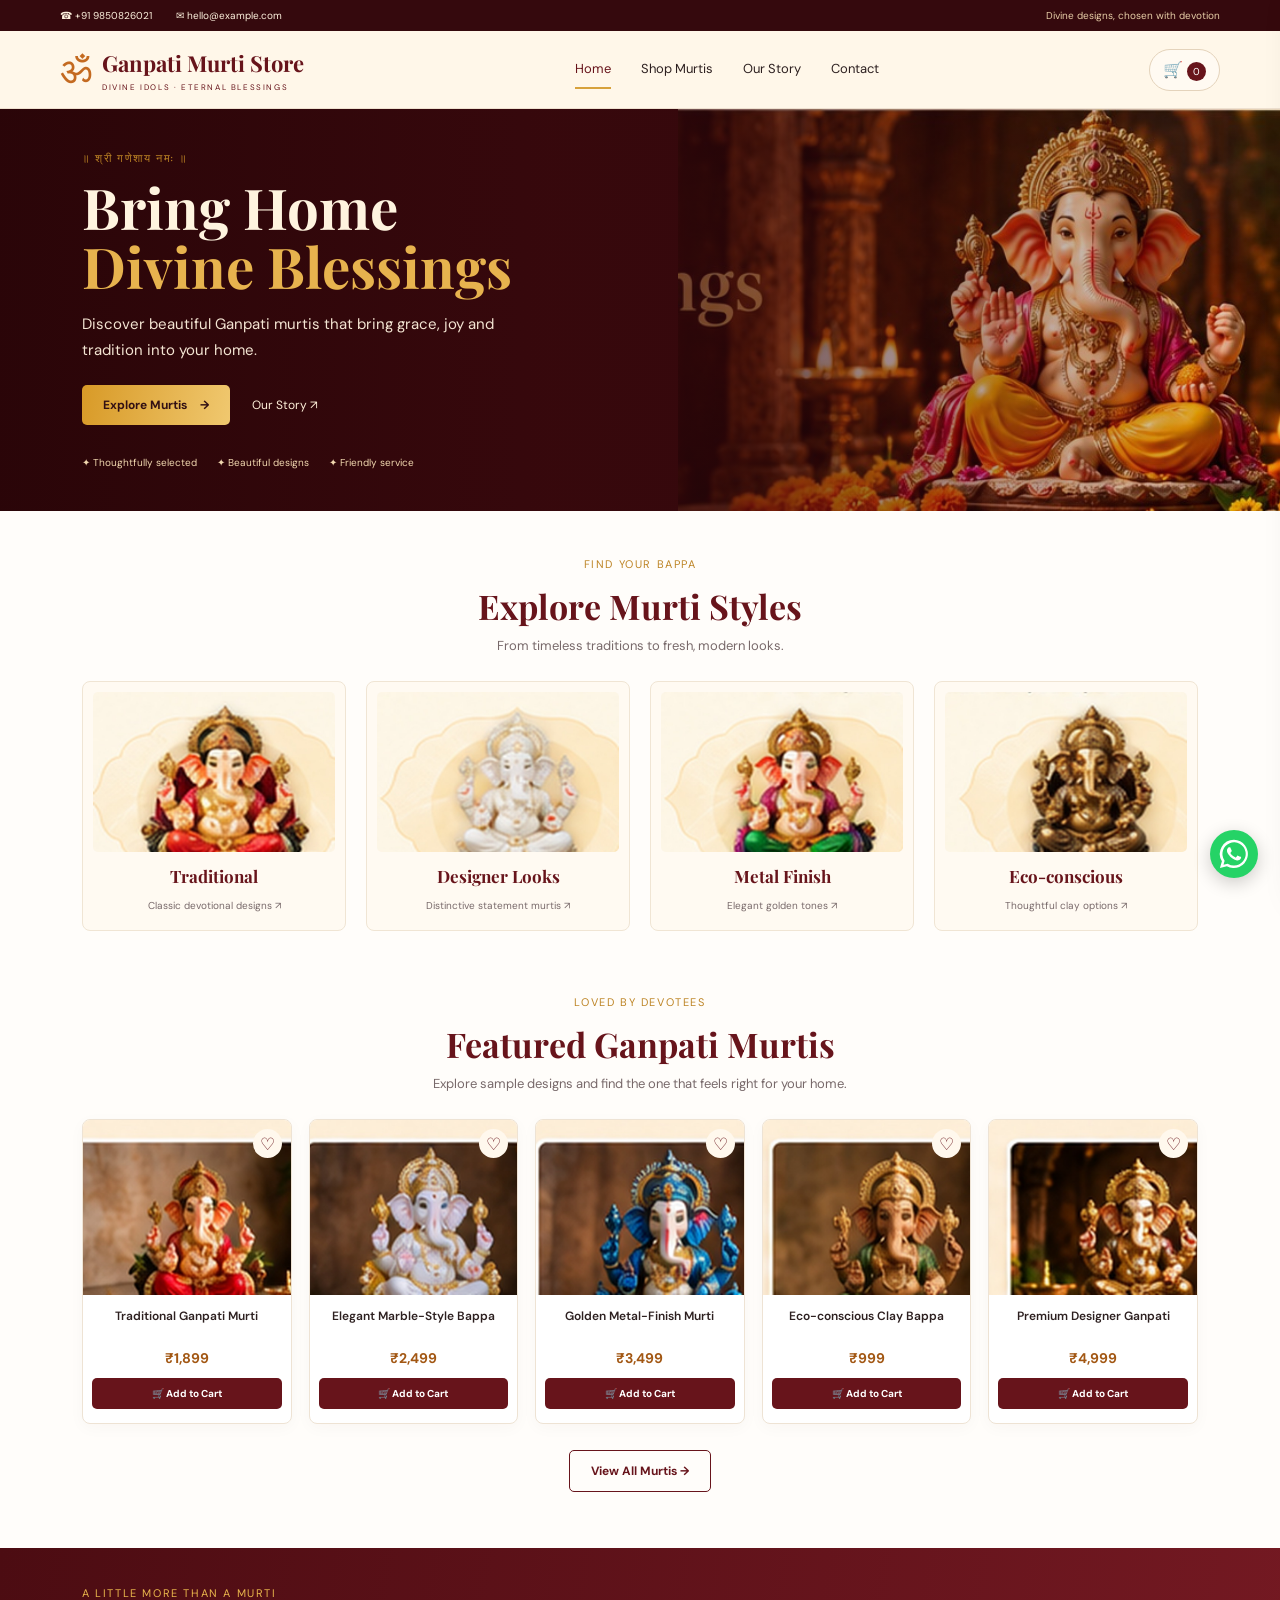
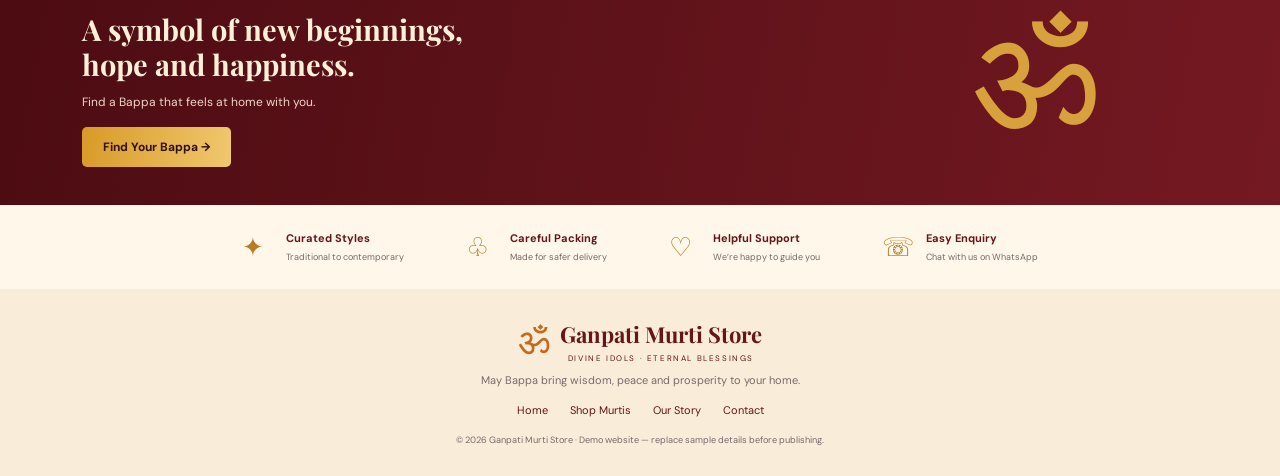
<file: index.html>
<!doctype html>
<html lang="en">
<head>
  <meta charset="utf-8"><meta name="viewport" content="width=device-width,initial-scale=1">
  <meta name="description" content="Discover beautiful Ganpati murtis in traditional, designer, marble-style and eco-friendly looks.">
  <title>Ganpati Murti Store | Bring Home Divine Blessings</title>
  <link rel="stylesheet" href="css/style.css">
  <link href="https://fonts.googleapis.com/css2?family=DM+Sans:wght@400;500;600;700&family=Playfair+Display:wght@600;700&display=swap" rel="stylesheet">
</head>
<body>
  <div class="topbar"><span>☎ +91 9850826021</span><span>✉ hello@example.com</span><span class="top-note">Divine designs, chosen with devotion</span></div>
  <header class="header">
    <a class="brand" href="index.html"><span class="om">ॐ</span><span><b>Ganpati Murti Store</b><small>DIVINE IDOLS · ETERNAL BLESSINGS</small></span></a>
    <button class="menu-toggle" id="menuToggle" aria-label="Toggle navigation" aria-expanded="false">☰</button>
    <nav id="nav"><a class="active" href="index.html">Home</a><a href="shop.html">Shop Murtis</a><a href="about.html">Our Story</a><a href="contact.html">Contact</a></nav>
    <button class="cart-open" id="cartOpen" aria-label="Open shopping cart">🛒 <span id="cartCount">0</span></button>
  </header>
  <main>
    <section class="hero">
      <div class="hero-content"><p class="eyebrow">॥ श्री गणेशाय नमः ॥</p><h1>Bring Home<br><em>Divine Blessings</em></h1>
        <p class="hero-lede">Discover beautiful Ganpati murtis that bring grace, joy and tradition into your home.</p>
        <div class="hero-buttons"><a class="btn btn-gold" href="shop.html">Explore Murtis <span>→</span></a><a class="text-link" href="about.html">Our Story ↗</a></div>
        <div class="hero-points"><span>✦ Thoughtfully selected</span><span>✦ Beautiful designs</span><span>✦ Friendly service</span></div>
      </div>
      <!-- <div class="hero-seal"><span>श्री</span><b>GANPATI</b><small>DIVINE IDOLS</small><i>✦</i></div> -->
    </section>
    <section class="section">
      <div class="section-title"><p class="eyebrow">Find your Bappa</p><h2>Explore Murti Styles</h2><p>From timeless traditions to fresh, modern looks.</p></div>
      <div class="category-grid">
        <a class="category" href="shop.html#traditional"><img loading="lazy" src="images/ganpati-6.jpg" alt="Traditional Ganpati idol"><b>Traditional</b><span>Classic devotional designs ↗</span></a>
        <a class="category" href="shop.html#designer"><img loading="lazy" src="images/ganpati-7.jpg" alt="Designer Ganpati idol"><b>Designer Looks</b><span>Distinctive statement murtis ↗</span></a>
        <a class="category" href="shop.html#metal"><img loading="lazy" src="images/ganpati-8.jpg" alt="Metal finish Ganpati idol"><b>Metal Finish</b><span>Elegant golden tones ↗</span></a>
        <a class="category" href="shop.html#eco"><img loading="lazy" src="images/ganpati-9.jpg" alt="Clay Ganpati idol"><b>Eco-conscious</b><span>Thoughtful clay options ↗</span></a>
      </div>
    </section>
    <section class="section featured">
      <div class="section-title"><p class="eyebrow">Loved by devotees</p><h2>Featured Ganpati Murtis</h2><p>Explore sample designs and find the one that feels right for your home.</p></div>
      <div class="product-grid" id="featuredProducts"></div>
      <div class="center"><a class="btn btn-outline" href="shop.html">View All Murtis →</a></div>
    </section>
    <section class="devotion-banner"><div><p class="eyebrow">A little more than a murti</p><h2>A symbol of new beginnings,<br>hope and happiness.</h2><p>Find a Bappa that feels at home with you.</p><a href="shop.html" class="btn btn-gold">Find Your Bappa →</a></div><div class="banner-ornament">ॐ</div></section>
    <section class="promise-row"><div><span>✦</span><b>Curated Styles</b><small>Traditional to contemporary</small></div><div><span>♧</span><b>Careful Packing</b><small>Made for safer delivery</small></div><div><span>♡</span><b>Helpful Support</b><small>We’re happy to guide you</small></div><div><span>☏</span><b>Easy Enquiry</b><small>Chat with us on WhatsApp</small></div></section>
  </main>
  <footer class="footer"><a class="brand footer-brand" href="index.html"><span class="om">ॐ</span><span><b>Ganpati Murti Store</b><small>DIVINE IDOLS · ETERNAL BLESSINGS</small></span></a><p>May Bappa bring wisdom, peace and prosperity to your home.</p><div class="footer-links"><a href="index.html">Home</a><a href="shop.html">Shop Murtis</a><a href="about.html">Our Story</a><a href="contact.html">Contact</a></div><small>© <span class="year"></span> Ganpati Murti Store · Demo website — replace sample details before publishing.</small></footer>
  <div class="cart-shade" id="cartShade"></div><aside class="cart-drawer" id="cartDrawer" aria-hidden="true"><div class="cart-head"><div><p class="eyebrow">Your selection</p><h2>Your Cart</h2></div><button id="cartClose" aria-label="Close cart">×</button></div><div class="cart-items" id="cartItems"></div><div class="cart-bottom"><p>Estimated total <b id="cartTotal">₹0</b></p><button class="btn btn-maroon full" id="checkoutBtn">Enquire on WhatsApp ↗</button><small>Demo cart only. Orders and payments are not processed on this website.</small></div></aside>
  
<a
  class="whatsapp-float"
  href="https://wa.me/919850826021"
  target="_blank"
  rel="noopener"
  aria-label="Chat on WhatsApp"
>
  <svg viewBox="0 0 32 32" width="30" height="30" fill="currentColor" aria-hidden="true">
    <path d="M16 .8A15.1 15.1 0 0 0 3.1 23.8L1 31l7.4-1.9A15.1 15.1 0 1 0 16 .8Zm0 27.5a12.4 12.4 0 0 1-6.3-1.7l-.5-.3-4.4 1.2L6 23.2l-.3-.5A12.4 12.4 0 1 1 16 28.3Zm6.8-9.3c-.4-.2-2.2-1.1-2.6-1.2-.3-.1-.6-.2-.8.2-.3.4-1 1.2-1.2 1.5-.2.2-.4.3-.8.1-.4-.2-1.6-.6-3-1.9-1.1-1-1.9-2.2-2.1-2.6-.2-.4 0-.6.2-.8l.6-.7c.2-.2.3-.4.4-.6.1-.2 0-.5 0-.7l-1.2-2.8c-.3-.7-.6-.6-.8-.6h-.7c-.2 0-.7.1-1 .5-.4.4-1.3 1.3-1.3 3.1s1.3 3.5 1.5 3.8c.2.2 2.6 4 6.3 5.6.9.4 1.6.6 2.2.7.9.3 1.7.2 2.3.1.7-.1 2.2-.9 2.5-1.8.3-.9.3-1.6.2-1.8-.1-.1-.4-.3-.8-.5Z"/>
  </svg>
</a>

  <script src="js/script.js"></script>
</body></html>
</file>
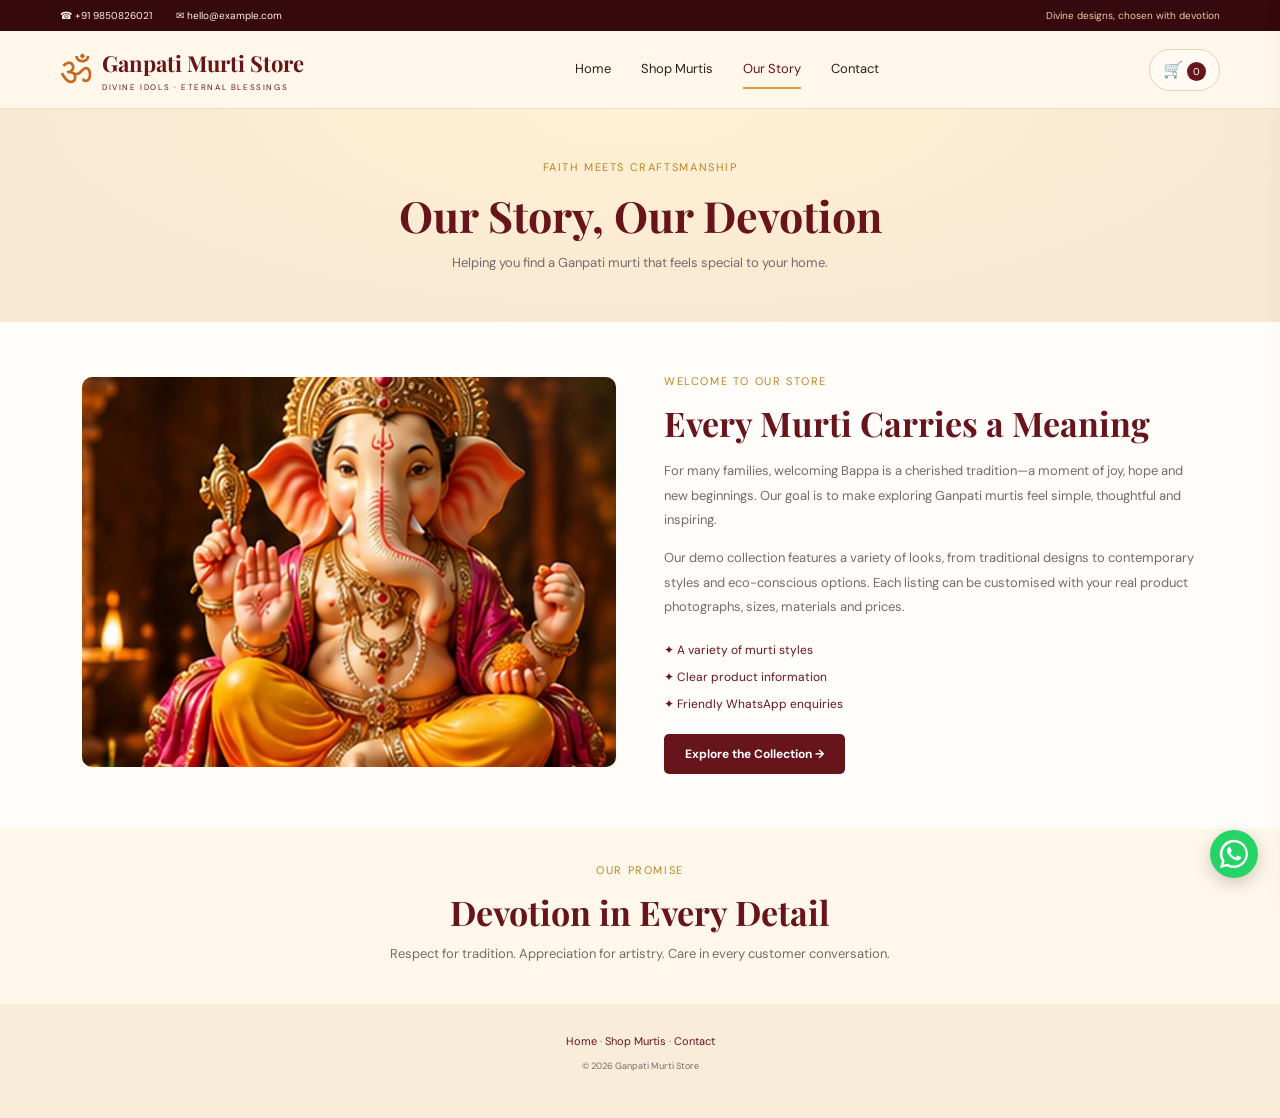
<file: about.html>
<!doctype html><html lang="en"><head><meta charset="utf-8"><meta name="viewport" content="width=device-width,initial-scale=1"><meta name="description" content="Learn about Ganpati Murti Store and our love for devotional craftsmanship."><title>Our Story | Ganpati Murti Store</title><link rel="stylesheet" href="css/style.css"><link href="https://fonts.googleapis.com/css2?family=DM+Sans:wght@400;500;600;700&family=Playfair+Display:wght@600;700&display=swap" rel="stylesheet"></head><body><div class="topbar"><span>☎ +91 9850826021</span><span>✉ hello@example.com</span><span class="top-note">Divine designs, chosen with devotion</span></div><header class="header"><a class="brand" href="index.html"><span class="om">ॐ</span><span><b>Ganpati Murti Store</b><small>DIVINE IDOLS · ETERNAL BLESSINGS</small></span></a><button class="menu-toggle" id="menuToggle" aria-label="Toggle navigation">☰</button><nav id="nav"><a href="index.html">Home</a><a href="shop.html">Shop Murtis</a><a class="active" href="about.html">Our Story</a><a href="contact.html">Contact</a></nav><button class="cart-open" id="cartOpen" aria-label="Open cart">🛒 <span id="cartCount">0</span></button></header><main><section class="page-banner"><p class="eyebrow">Faith meets craftsmanship</p><h1>Our Story, Our Devotion</h1><p>Helping you find a Ganpati murti that feels special to your home.</p></section><section class="section about-layout"><div class="about-photo"><img src="images/ganpati-about.jpg" alt="A devotional Ganpati idol" loading="lazy"></div><div><p class="eyebrow">Welcome to our store</p><h2>Every Murti Carries a Meaning</h2><p class="body-copy">For many families, welcoming Bappa is a cherished tradition—a moment of joy, hope and new beginnings. Our goal is to make exploring Ganpati murtis feel simple, thoughtful and inspiring.</p><p class="body-copy">Our demo collection features a variety of looks, from traditional designs to contemporary styles and eco-conscious options. Each listing can be customised with your real product photographs, sizes, materials and prices.</p><div class="value-list"><span>✦ A variety of murti styles</span><span>✦ Clear product information</span><span>✦ Friendly WhatsApp enquiries</span></div><a class="btn btn-maroon" href="shop.html">Explore the Collection →</a></div></section><section class="belief"><p class="eyebrow">Our promise</p><h2>Devotion in Every Detail</h2><p>Respect for tradition. Appreciation for artistry. Care in every customer conversation.</p></section></main><footer class="footer"><a href="index.html">Home</a> · <a href="shop.html">Shop Murtis</a> · <a href="contact.html">Contact</a><p><small>© <span class="year"></span> Ganpati Murti Store</small></p></footer><div class="cart-shade" id="cartShade"></div><aside class="cart-drawer" id="cartDrawer" aria-hidden="true"><div class="cart-head"><div><p class="eyebrow">Your selection</p><h2>Your Cart</h2></div><button id="cartClose" aria-label="Close cart">×</button></div><div class="cart-items" id="cartItems"></div><div class="cart-bottom"><p>Estimated total <b id="cartTotal">₹0</b></p><button class="btn btn-maroon full" id="checkoutBtn">Enquire on WhatsApp ↗</button></div></aside>
<a
  class="whatsapp-float"
  href="https://wa.me/919850826021"
  target="_blank"
  rel="noopener"
  aria-label="Chat on WhatsApp"
>
  <svg viewBox="0 0 32 32" width="30" height="30" fill="currentColor" aria-hidden="true">
    <path d="M16 .8A15.1 15.1 0 0 0 3.1 23.8L1 31l7.4-1.9A15.1 15.1 0 1 0 16 .8Zm0 27.5a12.4 12.4 0 0 1-6.3-1.7l-.5-.3-4.4 1.2L6 23.2l-.3-.5A12.4 12.4 0 1 1 16 28.3Zm6.8-9.3c-.4-.2-2.2-1.1-2.6-1.2-.3-.1-.6-.2-.8.2-.3.4-1 1.2-1.2 1.5-.2.2-.4.3-.8.1-.4-.2-1.6-.6-3-1.9-1.1-1-1.9-2.2-2.1-2.6-.2-.4 0-.6.2-.8l.6-.7c.2-.2.3-.4.4-.6.1-.2 0-.5 0-.7l-1.2-2.8c-.3-.7-.6-.6-.8-.6h-.7c-.2 0-.7.1-1 .5-.4.4-1.3 1.3-1.3 3.1s1.3 3.5 1.5 3.8c.2.2 2.6 4 6.3 5.6.9.4 1.6.6 2.2.7.9.3 1.7.2 2.3.1.7-.1 2.2-.9 2.5-1.8.3-.9.3-1.6.2-1.8-.1-.1-.4-.3-.8-.5Z"/>
  </svg>
</a>
<script src="js/script.js"></script></body></html>
</file>
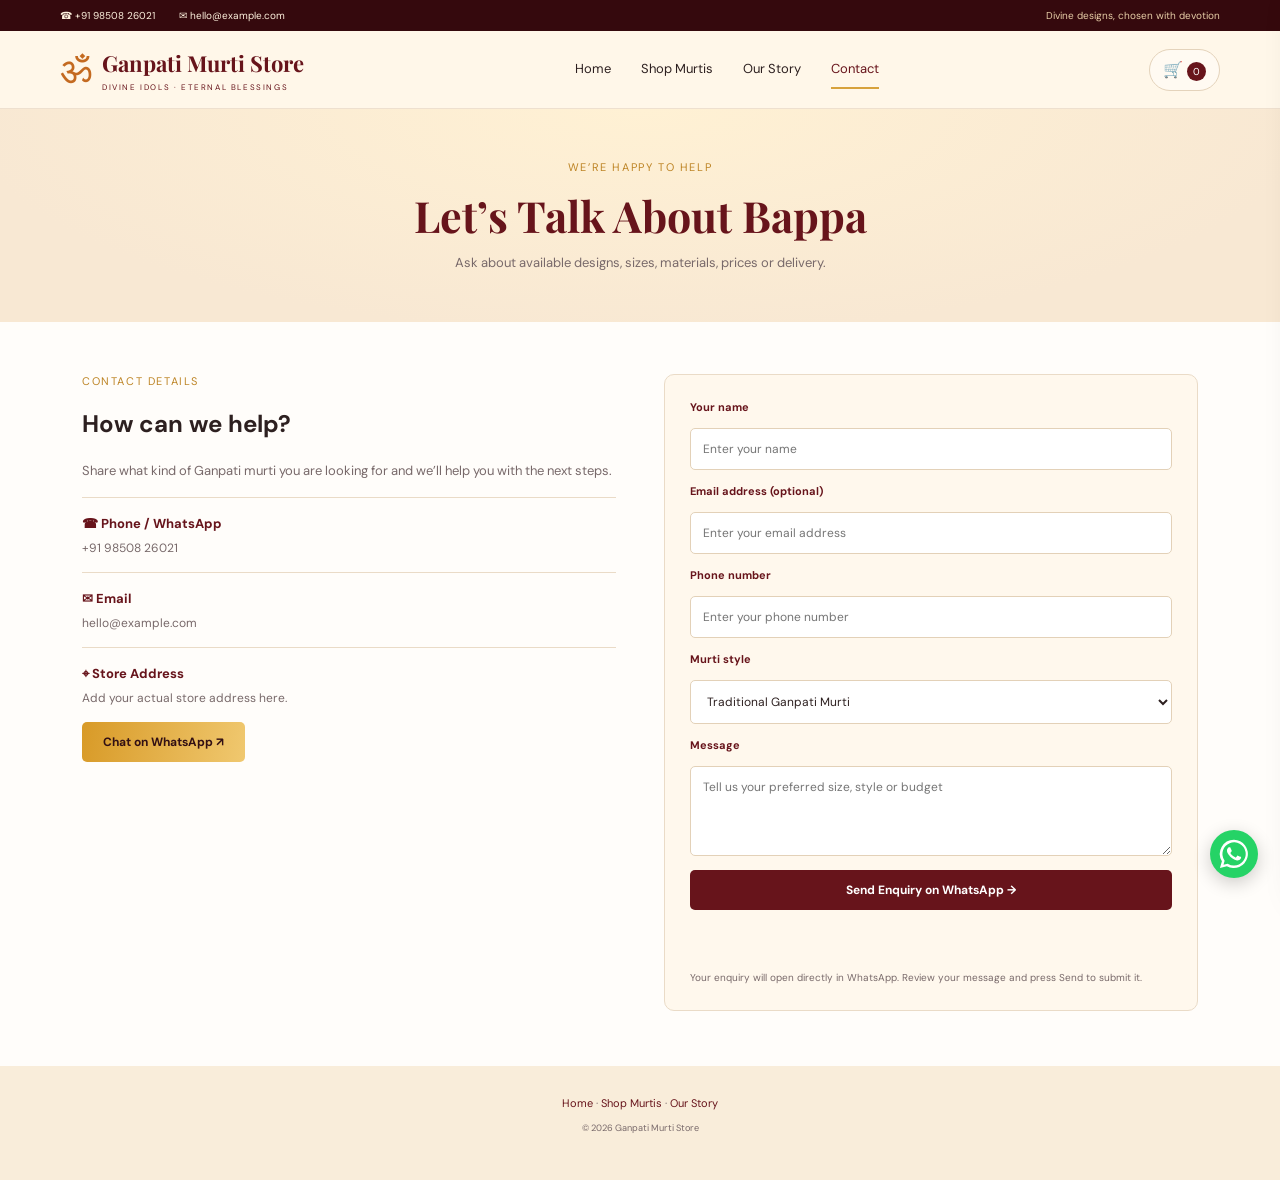
<file: contact.html>
<!doctype html>
<html lang="en">
<head>
  <meta charset="utf-8">
  <meta name="viewport" content="width=device-width, initial-scale=1">
  <meta name="description" content="Contact Ganpati Murti Store to ask about murti designs, sizes, prices and delivery.">

  <title>Contact | Ganpati Murti Store</title>

  <link rel="stylesheet" href="css/style.css">

  <link href="https://fonts.googleapis.com/css2?family=DM+Sans:wght@400;500;600;700&family=Playfair+Display:wght@600;700&display=swap" rel="stylesheet">
</head>

<body>

  <!-- Top Bar -->
  <div class="topbar">
    <span>☎ +91 98508 26021</span>
    <span>✉ hello@example.com</span>
    <span class="top-note">Divine designs, chosen with devotion</span>
  </div>

  <!-- Header -->
  <header class="header">

    <a class="brand" href="index.html">
      <span class="om">ॐ</span>
      <span>
        <b>Ganpati Murti Store</b>
        <small>DIVINE IDOLS · ETERNAL BLESSINGS</small>
      </span>
    </a>

    <button class="menu-toggle" id="menuToggle" aria-label="Toggle navigation">
      ☰
    </button>

    <nav id="nav">
      <a href="index.html">Home</a>
      <a href="shop.html">Shop Murtis</a>
      <a href="about.html">Our Story</a>
      <a class="active" href="contact.html">Contact</a>
    </nav>

    <button class="cart-open" id="cartOpen" aria-label="Open cart">
      🛒 <span id="cartCount">0</span>
    </button>

  </header>

  <main>

    <!-- Page Banner -->
    <section class="page-banner">
      <p class="eyebrow">We’re happy to help</p>
      <h1>Let’s Talk About Bappa</h1>
      <p>Ask about available designs, sizes, materials, prices or delivery.</p>
    </section>

    <!-- Contact Section -->
    <section class="section contact-layout">

      <!-- Contact Details -->
      <div>
        <p class="eyebrow">Contact details</p>
        <h2>How can we help?</h2>

        <p class="body-copy">
          Share what kind of Ganpati murti you are looking for
          and we’ll help you with the next steps.
        </p>

        <div class="contact-detail">
          <b>☎ Phone / WhatsApp</b>
          <p>+91 98508 26021</p>
        </div>

        <div class="contact-detail">
          <b>✉ Email</b>
          <p>hello@example.com</p>
        </div>

        <div class="contact-detail">
          <b>⌖ Store Address</b>
          <p>Add your actual store address here.</p>
        </div>

        <a
          class="btn btn-gold"
          href="https://wa.me/919850826021"
          id="contactWhatsApp"
          target="_blank"
          rel="noopener noreferrer"
        >
          Chat on WhatsApp ↗
        </a>
      </div>

      <!-- WhatsApp Contact Form -->
      <form id="contactForm" class="contact-form">

        <label for="contactName">Your name</label>
        <input
          id="contactName"
          type="text"
          name="name"
          autocomplete="name"
          maxlength="100"
          required
          placeholder="Enter your name"
        >

        <label for="contactEmail">Email address (optional)</label>
        <input
          id="contactEmail"
          type="email"
          name="email"
          autocomplete="email"
          maxlength="150"
          placeholder="Enter your email address"
        >

        <label for="contactPhone">Phone number</label>
        <input
          id="contactPhone"
          type="tel"
          name="phone"
          autocomplete="tel"
          maxlength="25"
          required
          placeholder="Enter your phone number"
        >

        <label for="contactInterest">Murti style</label>
        <select id="contactInterest" name="interest" required>
          <option value="Traditional Ganpati Murti">Traditional Ganpati Murti</option>
          <option value="Designer Ganpati Murti">Designer Ganpati Murti</option>
          <option value="Metal finish Murti">Metal finish Murti</option>
          <option value="Eco-conscious Murti">Eco-conscious Murti</option>
          <option value="Need help choosing">Need help choosing</option>
        </select>

        <label for="contactMessage">Message</label>
        <textarea
          id="contactMessage"
          name="message"
          rows="4"
          maxlength="3000"
          required
          placeholder="Tell us your preferred size, style or budget"
        ></textarea>

        <button class="btn btn-maroon full" type="submit">
          Send Enquiry on WhatsApp →
        </button>

        <p id="formStatus" role="status" aria-live="polite"></p>

        <small>
          Your enquiry will open directly in WhatsApp.
          Review your message and press Send to submit it.
        </small>

      </form>

    </section>
  </main>

  <!-- Footer -->
  <footer class="footer">
    <a href="index.html">Home</a> ·
    <a href="shop.html">Shop Murtis</a> ·
    <a href="about.html">Our Story</a>

    <p>
      <small>© <span class="year"></span> Ganpati Murti Store</small>
    </p>
  </footer>

  <!-- Cart Overlay -->
  <div class="cart-shade" id="cartShade"></div>

  <!-- Cart Drawer -->
  <aside class="cart-drawer" id="cartDrawer" aria-hidden="true">

    <div class="cart-head">
      <div>
        <p class="eyebrow">Your selection</p>
        <h2>Your Cart</h2>
      </div>
      <button id="cartClose" aria-label="Close cart">×</button>
    </div>

    <div class="cart-items" id="cartItems"></div>

    <div class="cart-bottom">
      <p>Estimated total <b id="cartTotal">₹0</b></p>
      <button class="btn btn-maroon full" id="checkoutBtn">
        Enquire on WhatsApp ↗
      </button>
    </div>

  </aside>

  <!-- Floating WhatsApp Button -->
  <a
    class="whatsapp-float"
    href="https://wa.me/919850826021"
    target="_blank"
    rel="noopener noreferrer"
    aria-label="Chat on WhatsApp"
  >
    <svg
      viewBox="0 0 32 32"
      width="30"
      height="30"
      fill="currentColor"
      aria-hidden="true"
    >
      <path d="M16 .8A15.1 15.1 0 0 0 3.1 23.8L1 31l7.4-1.9A15.1 15.1 0 1 0 16 .8Zm0 27.5a12.4 12.4 0 0 1-6.3-1.7l-.5-.3-4.4 1.2L6 23.2l-.3-.5A12.4 12.4 0 1 1 16 28.3Zm6.8-9.3c-.4-.2-2.2-1.1-2.6-1.2-.3-.1-.6-.2-.8.2-.3.4-1 1.2-1.2 1.5-.2.2-.4.3-.8.1-.4-.2-1.6-.6-3-1.9-1.1-1-1.9-2.2-2.1-2.6-.2-.4 0-.6.2-.8l.6-.7c.2-.2.3-.4.4-.6.1-.2 0-.5 0-.7l-1.2-2.8c-.3-.7-.6-.6-.8-.6h-.7c-.2 0-.7.1-1 .5-.4.4-1.3 1.3-1.3 3.1s1.3 3.5 1.5 3.8c.2.2 2.6 4 6.3 5.6.9.4 1.6.6 2.2.7.9.3 1.7.2 2.3.1.7-.1 2.2-.9 2.5-1.8.3-.9.3-1.6.2-1.8-.1-.1-.4-.3-.8-.5Z"/>
    </svg>
  </a>

  <!-- Existing Website JavaScript -->
  <script src="js/script.js"></script>

  <!-- WhatsApp Form Handler -->
  <script>
    (() => {
      const form = document.getElementById("contactForm");
      const status = document.getElementById("formStatus");

      if (!form || !status) return;

      // WhatsApp number in international format:
      // country code + number, without +, spaces or dashes.
      const whatsappNumber = "919850826021";

      form.addEventListener("submit", function (event) {
        event.preventDefault();

        if (!form.reportValidity()) return;

        const name = form.elements["name"].value.trim();
        const email = form.elements["email"].value.trim();
        const phone = form.elements["phone"].value.trim();
        const interest = form.elements["interest"].value;
        const message = form.elements["message"].value.trim();

        const whatsappMessage =
          "🙏 New Enquiry - Ganpati Murti Store\n\n" +
          "Name: " + name + "\n" +
          (email ? "Email: " + email + "\n" : "") +
          "Phone: " + phone + "\n" +
          "Murti Style: " + interest + "\n" +
          "Message: " + message;

        const whatsappURL =
          "https://wa.me/" + whatsappNumber +
          "?text=" + encodeURIComponent(whatsappMessage);

        const newWindow = window.open(
          whatsappURL,
          "_blank",
          "noopener,noreferrer"
        );

        if (newWindow) {
          status.textContent =
            "WhatsApp opened. Please review your enquiry and press Send.";
        } else {
          status.textContent =
            "Please allow pop-ups, or open WhatsApp using the Chat on WhatsApp button.";
          window.location.href = whatsappURL;
        }
      });
    })();
  </script>

</body>
</html>
</file>
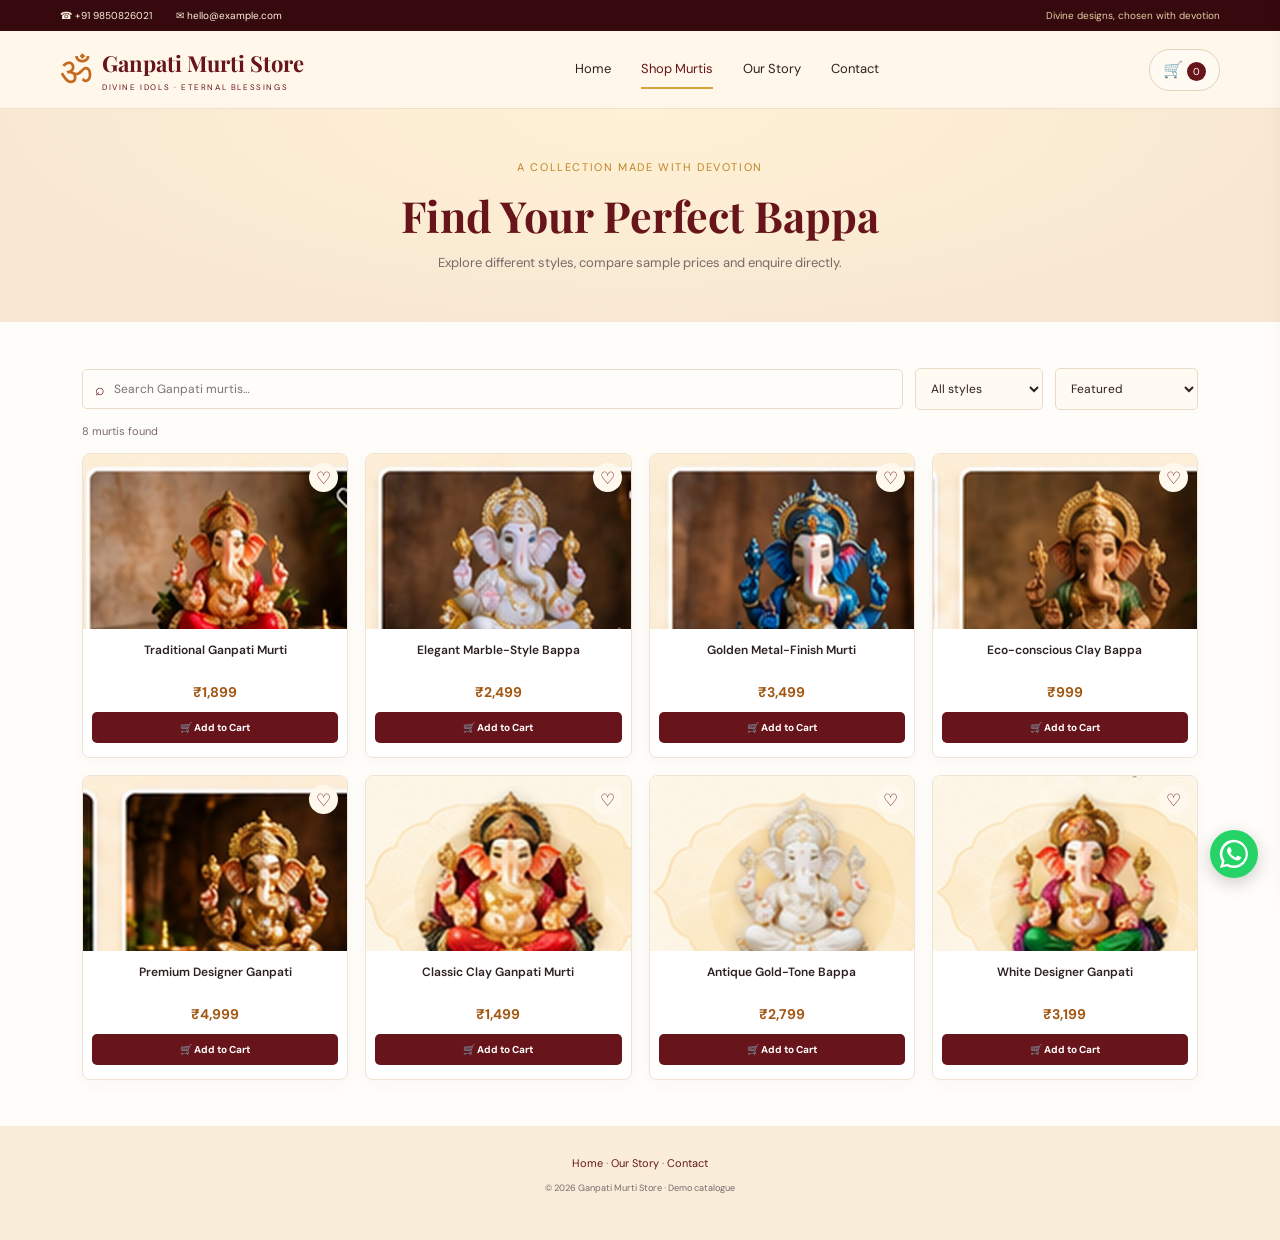
<file: shop.html>
<!doctype html>
<html lang="en"><head><meta charset="utf-8"><meta name="viewport" content="width=device-width,initial-scale=1"><meta name="description" content="Shop Ganpati murtis in traditional, designer, metal finish and eco-conscious styles."><title>Shop Ganpati Murtis | Ganpati Murti Store</title><link rel="stylesheet" href="css/style.css"><link href="https://fonts.googleapis.com/css2?family=DM+Sans:wght@400;500;600;700&family=Playfair+Display:wght@600;700&display=swap" rel="stylesheet"></head>
<body><div class="topbar"><span>☎ +91 9850826021</span><span>✉ hello@example.com</span><span class="top-note">Divine designs, chosen with devotion</span></div><header class="header"><a class="brand" href="index.html"><span class="om">ॐ</span><span><b>Ganpati Murti Store</b><small>DIVINE IDOLS · ETERNAL BLESSINGS</small></span></a><button class="menu-toggle" id="menuToggle" aria-label="Toggle navigation">☰</button><nav id="nav"><a href="index.html">Home</a><a class="active" href="shop.html">Shop Murtis</a><a href="about.html">Our Story</a><a href="contact.html">Contact</a></nav><button class="cart-open" id="cartOpen" aria-label="Open cart">🛒 <span id="cartCount">0</span></button></header>
<main><section class="page-banner"><p class="eyebrow">A collection made with devotion</p><h1>Find Your Perfect Bappa</h1><p>Explore different styles, compare sample prices and enquire directly.</p></section><section class="section shop-section"><div class="shop-tools"><label class="search-box">⌕ <input id="productSearch" type="search" placeholder="Search Ganpati murtis…" aria-label="Search products"></label><select id="categoryFilter" aria-label="Filter by category"><option value="all">All styles</option><option value="traditional">Traditional</option><option value="designer">Designer</option><option value="metal">Metal finish</option><option value="eco">Eco-conscious</option></select><select id="sortProducts" aria-label="Sort products"><option value="featured">Featured</option><option value="low">Price: Low to High</option><option value="high">Price: High to Low</option></select></div><p id="productCount" class="results-count"></p><div class="product-grid shop-grid" id="allProducts"></div></section></main>
<footer class="footer"><a href="index.html">Home</a> · <a href="about.html">Our Story</a> · <a href="contact.html">Contact</a><p><small>© <span class="year"></span> Ganpati Murti Store · Demo catalogue</small></p></footer><div class="cart-shade" id="cartShade"></div><aside class="cart-drawer" id="cartDrawer" aria-hidden="true"><div class="cart-head"><div><p class="eyebrow">Your selection</p><h2>Your Cart</h2></div><button id="cartClose" aria-label="Close cart">×</button></div><div class="cart-items" id="cartItems"></div><div class="cart-bottom"><p>Estimated total <b id="cartTotal">₹0</b></p><button class="btn btn-maroon full" id="checkoutBtn">Enquire on WhatsApp ↗</button><small>Demo cart only. Orders and payments are not processed on this website.</small></div></aside>
<a
  class="whatsapp-float"
  href="https://wa.me/919850826021"
  target="_blank"
  rel="noopener"
  aria-label="Chat on WhatsApp"
>
  <svg viewBox="0 0 32 32" width="30" height="30" fill="currentColor" aria-hidden="true">
    <path d="M16 .8A15.1 15.1 0 0 0 3.1 23.8L1 31l7.4-1.9A15.1 15.1 0 1 0 16 .8Zm0 27.5a12.4 12.4 0 0 1-6.3-1.7l-.5-.3-4.4 1.2L6 23.2l-.3-.5A12.4 12.4 0 1 1 16 28.3Zm6.8-9.3c-.4-.2-2.2-1.1-2.6-1.2-.3-.1-.6-.2-.8.2-.3.4-1 1.2-1.2 1.5-.2.2-.4.3-.8.1-.4-.2-1.6-.6-3-1.9-1.1-1-1.9-2.2-2.1-2.6-.2-.4 0-.6.2-.8l.6-.7c.2-.2.3-.4.4-.6.1-.2 0-.5 0-.7l-1.2-2.8c-.3-.7-.6-.6-.8-.6h-.7c-.2 0-.7.1-1 .5-.4.4-1.3 1.3-1.3 3.1s1.3 3.5 1.5 3.8c.2.2 2.6 4 6.3 5.6.9.4 1.6.6 2.2.7.9.3 1.7.2 2.3.1.7-.1 2.2-.9 2.5-1.8.3-.9.3-1.6.2-1.8-.1-.1-.4-.3-.8-.5Z"/>
  </svg>
</a>
<script src="js/script.js"></script></body></html>
</file>
<file: css/style.css>
:root{--maroon:#67141b;--deep:#35090d;--gold:#d7a23c;--cream:#fff7e9;--ink:#2d2020;--muted:#78696a;--line:#eadbc7}*{box-sizing:border-box}html{scroll-behavior:smooth}body{margin:0;background:#fffdfa;color:var(--ink);font-family:"DM Sans",sans-serif}a{color:inherit;text-decoration:none}button,input,select,textarea{font:inherit}.topbar{min-height:31px;background:var(--deep);color:#fff3df;display:flex;align-items:center;gap:24px;padding:7px max(calc((100% - 1160px)/2),22px);font-size:10px}.top-note{margin-left:auto;color:#e8cfa8}.header{height:78px;padding:0 max(calc((100% - 1160px)/2),22px);display:flex;align-items:center;justify-content:space-between;gap:20px;background:var(--cream);border-bottom:1px solid #eee0cf;position:relative;z-index:10}.brand{display:flex;align-items:center;gap:10px;color:var(--maroon)}.om{font-size:38px;color:#c46a20;line-height:1}.brand b{font:700 22px "Playfair Display",serif;display:block}.brand small{display:block;font-size:8px;letter-spacing:1.6px;margin-top:4px}.header nav{display:flex;gap:30px;font-size:13px}.header nav a{padding:10px 0}.header nav a:hover,.header nav a.active{color:var(--maroon);border-bottom:2px solid var(--gold)}.cart-open{border:1px solid #e4d3bb;background:#fffaf2;border-radius:25px;padding:9px 13px;color:var(--maroon);cursor:pointer}.cart-open span{display:inline-grid;place-items:center;width:19px;height:19px;background:var(--maroon);color:white;border-radius:50%;font-size:10px}.menu-toggle{display:none;border:0;background:none;color:var(--maroon);font-size:24px}.hero{min-height:400px;position:relative;display:flex;align-items:center;color:#fff4df;background-color:#35090d;background-image:linear-gradient(90deg,rgba(42,5,8,.97) 0%,rgba(55,8,12,.82) 43%,rgba(40,4,6,.08) 100%),url("../images/ganpati-hero.jpg");background-repeat:no-repeat;background-position:center,right center;background-size:cover,auto 100%}.hero-content{width:min(1160px,100%);margin:auto;padding:42px 22px;position:relative;z-index:1}.eyebrow{font-size:11px;letter-spacing:1.6px;text-transform:uppercase;color:#bd8425;margin:0 0 12px}.hero h1{font:700 clamp(38px,4.4vw,57px)/1.05 "Playfair Display",serif;margin:0;max-width:550px}.hero h1 em{font-style:normal;color:#e7b34e}.hero-lede{max-width:430px;line-height:1.7;color:#f4e5d3;font-size:15px;margin:17px 0 22px}.hero-buttons{display:flex;align-items:center;gap:22px}.btn{display:inline-flex;justify-content:center;align-items:center;gap:13px;padding:12px 21px;border:0;border-radius:5px;font-size:12px;font-weight:700;cursor:pointer;transition:transform .2s,background .2s}.btn:hover{transform:translateY(-2px)}.btn-gold{background:linear-gradient(100deg,#d89a27,#f0c86f);color:#321014}.btn-maroon{background:var(--maroon);color:white}.btn-outline{border:1px solid var(--maroon);color:var(--maroon);background:transparent}.text-link{font-size:12px;color:#fff1da}.hero-points{display:flex;gap:20px;flex-wrap:wrap;margin-top:31px;color:#f2d9b0;font-size:10px}.hero-seal{position:absolute;right:max(calc((100% - 1110px)/2),40px);top:31%;width:140px;height:140px;border:1px solid #dfb04d;outline:1px solid #dfb04d66;outline-offset:5px;border-radius:50%;background:#3d080bd9;display:flex;flex-direction:column;align-items:center;justify-content:center;color:#f5d99b}.hero-seal span{font-size:25px}.hero-seal b{font:700 15px "Playfair Display",serif;letter-spacing:2px}.hero-seal small{font-size:7px;letter-spacing:2px;margin-top:5px}.hero-seal i{font-style:normal;margin-top:6px;color:var(--gold)}.section{max-width:1160px;padding:46px 22px;margin:auto}.section-title{text-align:center;margin-bottom:27px}.section-title h2,.about-layout h2,.belief h2{font:700 clamp(26px,3vw,34px) "Playfair Display",serif;color:var(--maroon);margin:0 0 8px}.section-title>p:last-child,.belief>p:last-child{font-size:13px;color:var(--muted);margin:0}.category-grid{display:grid;grid-template-columns:repeat(4,1fr);gap:20px}.category{padding:10px 10px 16px;background:#fffaf2;border:1px solid #f0e5d4;border-radius:8px;text-align:center;transition:.2s}.category:hover{transform:translateY(-4px);box-shadow:0 12px 28px #4b1a1010}.category img{display:block;width:100%;height:160px;object-fit:cover;border-radius:5px;background:#f0dfc6}.category b{display:block;margin:13px 0 6px;font:700 17px "Playfair Display",serif;color:var(--maroon)}.category span{font-size:10px;color:var(--muted)}.featured{padding-top:18px}.product-grid{display:grid;grid-template-columns:repeat(5,minmax(0,1fr));gap:17px}.product-card{position:relative;background:white;border:1px solid #eee3d4;border-radius:8px;overflow:hidden;transition:.22s;box-shadow:0 4px 16px #39110c08}.product-card:hover{transform:translateY(-4px);box-shadow:0 12px 26px #39110c13}.product-image{height:175px;background:#f5e7d4;overflow:hidden}.product-image img{width:100%;height:100%;object-fit:cover;display:block}.product-info{text-align:center;padding:13px 9px 14px}.product-info h3{font-size:12px;font-weight:600;line-height:1.45;min-height:34px;margin:0 0 7px}.price{font-size:14px;font-weight:700;color:#a25713;margin:0 0 11px}.product-info .btn{font-size:10px;padding:9px 8px;width:100%}.heart{position:absolute;top:9px;right:9px;width:29px;height:29px;border:0;border-radius:50%;background:#fff8ed;color:var(--maroon);cursor:pointer;font-size:17px}.center{text-align:center;margin-top:26px}.devotion-banner{margin:10px auto 0;padding:38px max(calc((100% - 1116px)/2),32px);min-height:210px;background:linear-gradient(100deg,#4c0c12,#741922);display:flex;align-items:center;justify-content:space-between;color:#fff0d9;overflow:hidden}.devotion-banner .eyebrow{color:#e9b64c}.devotion-banner h2{font:700 29px/1.2 "Playfair Display",serif;margin:0 0 10px}.devotion-banner p:not(.eyebrow){font-size:12px;color:#f0d6c6;margin-bottom:17px}.banner-ornament{font-size:150px;line-height:1;color:#d8a13c55;margin-right:9%;text-shadow:0 0 0 #d8a13c}.promise-row{display:flex;justify-content:center;gap:5%;padding:25px 18px;background:#fff7e9}.promise-row div{display:grid;grid-template-columns:35px auto;column-gap:9px;align-items:center}.promise-row span{grid-row:span 2;color:#b67d25;font-size:26px}.promise-row b{font-size:11px;color:var(--maroon)}.promise-row small{font-size:9px;color:var(--muted);margin-top:3px}.footer{text-align:center;padding:30px 18px;background:#f9edda;color:var(--muted);font-size:11px}.footer-brand{justify-content:center;margin-bottom:10px}.footer>p{margin:10px 0 16px}.footer-links{display:flex;justify-content:center;gap:22px;margin:14px 0}.footer-links a,.footer>a{color:var(--maroon)}.footer>small{display:block;margin-top:17px}.page-banner{text-align:center;padding:51px 18px;background:radial-gradient(ellipse at top,#fff1d4,#f8e8d3 75%)}.page-banner h1{font:700 clamp(31px,4vw,43px) "Playfair Display",serif;color:var(--maroon);margin:0 0 10px}.page-banner>p:last-child{color:var(--muted);font-size:13px;margin:0}.shop-section{min-height:430px}.shop-tools{display:flex;gap:12px;align-items:center;margin-bottom:14px}.search-box{display:flex;align-items:center;gap:9px;flex:1;border:1px solid var(--line);border-radius:5px;padding:0 12px;color:var(--maroon)}.search-box input{border:0;outline:0;width:100%;padding:11px 0;background:transparent;font-size:12px}.shop-tools select{padding:11px;border:1px solid var(--line);border-radius:5px;background:#fffaf2;color:var(--ink);font-size:12px}.results-count{font-size:11px;color:var(--muted);margin:0 0 15px}.shop-grid{grid-template-columns:repeat(4,minmax(0,1fr))}.about-layout,.contact-layout{display:grid;grid-template-columns:1fr 1fr;gap:48px;align-items:center;padding-top:52px;padding-bottom:55px}.about-photo img{width:100%;height:390px;object-fit:cover;border-radius:10px;background:#f4e4cf}.body-copy{font-size:13px;line-height:1.9;color:var(--muted)}.value-list{display:grid;gap:11px;color:var(--maroon);font-size:12px;margin:22px 0}.belief{text-align:center;padding:34px 18px 42px;background:#fff7e9}.belief h2{margin-bottom:10px}.contact-layout{align-items:start}.contact-detail{border-top:1px solid var(--line);padding:14px 0}.contact-detail b{color:var(--maroon);font-size:13px}.contact-detail p{color:var(--muted);font-size:12px;line-height:1.6;margin:6px 0 0}.contact-detail small{font-size:10px}.contact-form{display:grid;gap:14px;padding:25px;background:#fff8ed;border:1px solid var(--line);border-radius:10px}.contact-form label{display:grid;gap:7px;color:var(--maroon);font-size:11px;font-weight:700}.contact-form input,.contact-form select,.contact-form textarea{padding:12px;border:1px solid #e3d1b8;border-radius:5px;background:white;outline-color:var(--gold);font-size:12px;color:var(--ink)}.contact-form>small{font-size:10px;color:var(--muted);line-height:1.5}.full{width:100%}.cart-shade{position:fixed;inset:0;background:#1b0507a6;z-index:19;display:none}.cart-shade.open{display:block}.cart-drawer{position:fixed;z-index:20;right:-420px;top:0;height:100vh;width:min(390px,93vw);background:#fffdf8;box-shadow:-10px 0 35px #0002;display:flex;flex-direction:column;padding:21px;transition:right .25s}.cart-drawer.open{right:0}.cart-head{display:flex;align-items:center;justify-content:space-between;border-bottom:1px solid var(--line);padding-bottom:14px}.cart-head .eyebrow{margin-bottom:4px}.cart-head h2{font:700 24px "Playfair Display",serif;color:var(--maroon);margin:0}.cart-head button{border:0;background:none;font-size:26px;cursor:pointer;color:var(--maroon)}.cart-items{flex:1;overflow:auto;padding:12px 0}.cart-line{display:flex;justify-content:space-between;gap:10px;padding:13px 0;border-bottom:1px solid var(--line);font-size:11px;line-height:1.6}.cart-line b{color:var(--maroon)}.cart-line button{display:block;margin-top:5px;border:0;background:none;color:#a42c2c;text-decoration:underline;font-size:10px;cursor:pointer}.empty-note{font-size:12px;text-align:center;padding:25px 5px;color:var(--muted)}.cart-bottom{border-top:1px solid var(--line);padding-top:13px}.cart-bottom>p{display:flex;justify-content:space-between;font-size:12px}.cart-bottom>p b{color:var(--maroon)}.cart-bottom>small{display:block;color:var(--muted);font-size:9px;line-height:1.5;margin-top:10px}.whatsapp-float{position:fixed;right:20px;bottom:20px;z-index:8;width:48px;height:48px;border-radius:50%;display:grid;place-items:center;background:#168b52;color:white;font-size:25px;box-shadow:0 5px 18px #0002}
@media(max-width:900px){.header nav{gap:16px}.brand b{font-size:19px}.hero-seal{right:5%;transform:scale(.85)}.product-grid{grid-template-columns:repeat(3,minmax(0,1fr))}.shop-grid{grid-template-columns:repeat(3,minmax(0,1fr))}.promise-row{gap:20px;flex-wrap:wrap}}
@media(max-width:640px){.topbar{justify-content:center;gap:10px;font-size:9px;flex-wrap:wrap}.top-note{display:none}.header{height:70px;padding:0 15px;gap:10px}.om{font-size:30px}.brand b{font-size:17px}.brand small{font-size:6px;letter-spacing:1.1px}.menu-toggle{display:block;margin-left:auto}.header nav{display:none;position:absolute;top:69px;left:0;right:0;padding:15px 20px;background:var(--cream);box-shadow:0 12px 20px #0001;flex-direction:column;gap:10px}.header nav.open{display:flex}.cart-open{padding:7px 9px;font-size:12px}.hero{min-height:390px;background-position:60% center}.hero-content{padding:35px 20px}.hero h1{font-size:40px}.hero-lede{font-size:13px;max-width:310px}.hero-seal{display:none}.hero-points{gap:10px;font-size:9px}.section{padding:34px 15px}.section-title h2,.about-layout h2,.belief h2{font-size:27px}.category-grid{grid-template-columns:repeat(2,minmax(0,1fr));gap:13px}.category img{height:140px}.product-grid,.shop-grid{grid-template-columns:repeat(2,minmax(0,1fr));gap:12px}.product-image{height:150px}.product-info{padding:10px 7px}.product-info h3{font-size:11px}.product-info .btn{font-size:9px;padding:9px 4px}.devotion-banner{padding:30px 20px;min-height:220px}.devotion-banner h2{font-size:25px}.banner-ornament{font-size:90px;margin-right:0}.promise-row{justify-content:flex-start;padding:22px 20px;gap:20px}.promise-row div{width:calc(50% - 10px);grid-template-columns:28px auto}.promise-row span{font-size:21px}.promise-row b{font-size:10px}.promise-row small{font-size:8px}.page-banner{padding:38px 16px}.page-banner h1{font-size:32px}.shop-tools{flex-wrap:wrap}.search-box{flex-basis:100%}.shop-tools select{flex:1;min-width:0;font-size:10px;padding:10px 6px}.about-layout,.contact-layout{grid-template-columns:1fr;gap:25px;padding-top:30px;padding-bottom:35px}.about-photo img{height:280px}.contact-form{padding:17px}.footer-links{gap:13px}}

.qty-controls{display:flex;align-items:center;gap:9px;margin-top:7px}.qty-controls button{width:22px;height:22px;border:1px solid var(--line);border-radius:4px;background:#fff7e9;color:var(--maroon);cursor:pointer}.no-products{grid-column:1/-1;text-align:center;padding:36px;color:var(--muted)}

.whatsapp-float {
  position: fixed;
  right: 22px;
  bottom: 22px;
  z-index: 9999;
  display: flex;
  align-items: center;
  justify-content: center;
  gap: 9px;
  padding: 13px 18px;
  border-radius: 50px;
  background: #25D366;
  color: #ffffff;
  text-decoration: none;
  font-family: "DM Sans", sans-serif;
  font-size: 14px;
  font-weight: 700;
  box-shadow: 0 5px 18px rgba(0, 0, 0, 0.2);
  transition: transform 0.2s, background 0.2s;
}

.whatsapp-float:hover {
  background: #128C7E;
  transform: translateY(-3px);
}

.whatsapp-float svg {
  flex-shrink: 0;
}

@media (max-width: 600px) {
  .whatsapp-float {
    right: 14px;
    bottom: 16px;
    padding: 12px 15px;
  }
}
</file>
